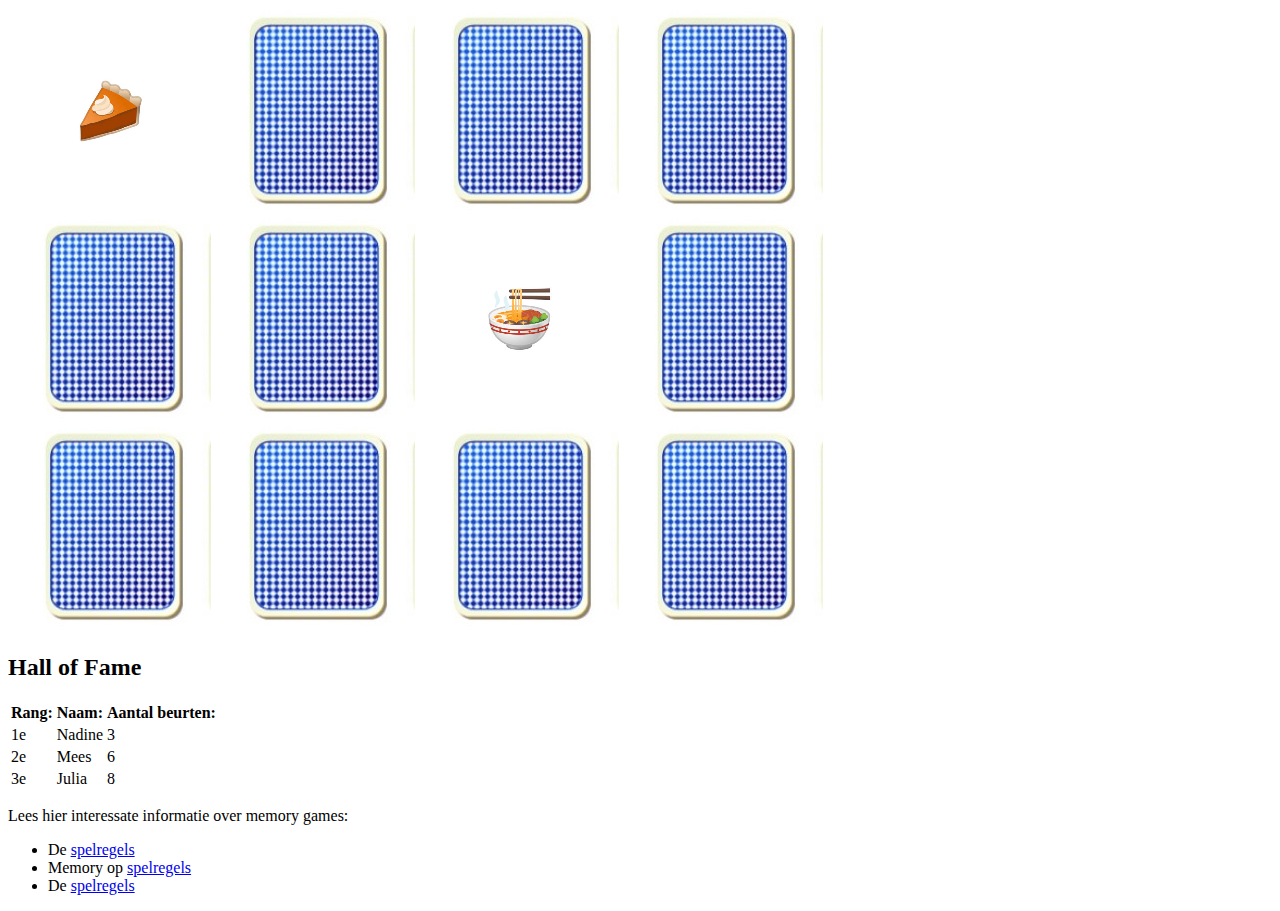
<file: src/wk1/index.html>
<!DOCTYPE HTML>
<html lang="en">
<head>
    <meta charset="UTF-8">
    <title>Memory Game</title>
<!--    https://www.freeimages.com/nl-->
</head>
<body>

<div>
    <table>
        <tr>
            <td><img src="../icons/card_1.jpg" alt="card_1"></td>
            <td><img src="../icons/background.jpeg" alt="background"></td>
            <td><img src="../icons/background.jpeg" alt="background"></td>
            <td><img src="../icons/background.jpeg" alt="background"></td>
        </tr>
        <tr>
            <td><img src="../icons/background.jpeg" alt="background"></td>
            <td><img src="../icons/background.jpeg" alt="background"></td>
            <td><img src="../icons/card_3.jpg" alt="card_3"></td>
            <td><img src="../icons/background.jpeg" alt="background"></td>
        </tr>
        <tr>
            <td><img src="../icons/background.jpeg" alt="background"></td>
            <td><img src="../icons/background.jpeg" alt="background"></td>
            <td><img src="../icons/background.jpeg" alt="background"></td>
            <td><img src="../icons/background.jpeg" alt="background"></td>
        </tr>
    </table>

    <h2>Hall of Fame</h2>

    <table>
        <tr>
            <th>Rang:</th>
            <th>Naam:</th>
            <th>Aantal beurten:</th>
        </tr>
        <tr>
            <td>1e</td>
            <td>Nadine</td>
            <td>3</td>
        </tr>
        <tr>
            <td>2e</td>
            <td>Mees</td>
            <td>6</td>
        </tr>
        <tr>
            <td>3e</td>
            <td>Julia</td>
            <td>8</td>
        </tr>
    </table>

    <p>Lees hier interessate informatie over memory games:</p>

    <ul>
        <li>De <a href="https://www.speluitleg.com/memory/">spelregels</a></li>
        <li>Memory op <a href="https://www.speluitleg.com/memory/">spelregels</a></li>
        <li>De <a href="https://www.speluitleg.com/memory/">spelregels</a></li>
    </ul>

</div>

</body>
</html>
</file>
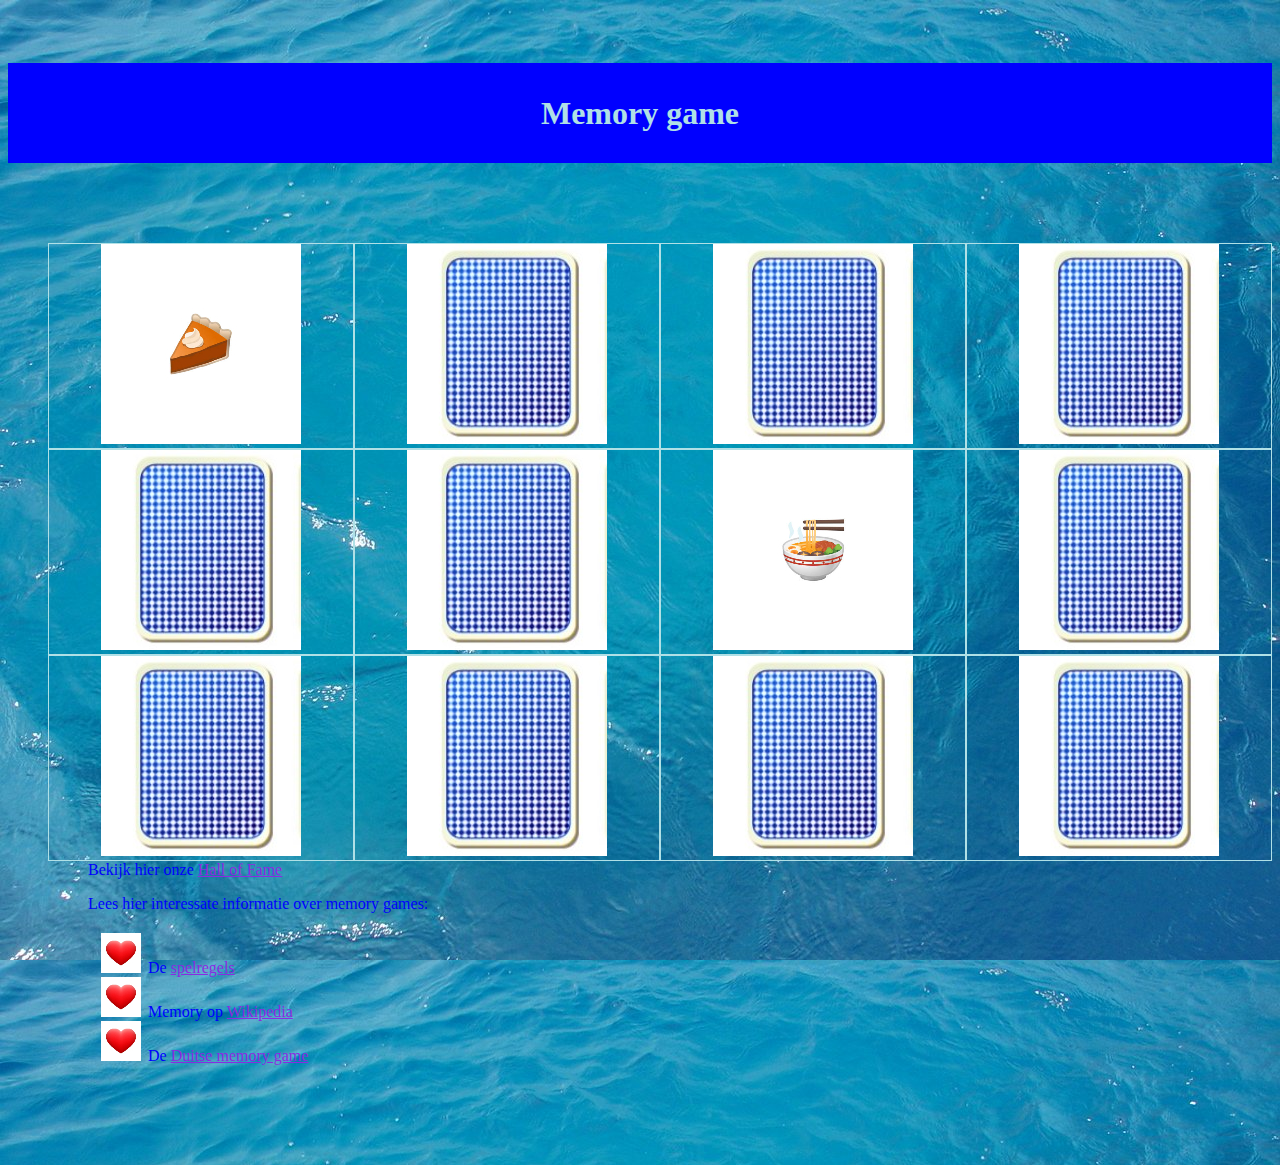
<file: src/wk2/index.html>
<!DOCTYPE HTML>
<html lang="en">
<head>
    <meta charset="UTF-8">
    <title>Memory Game</title>
    <link rel="stylesheet" href="memory.css">
</head>
<body>
<header><h1>Memory game</h1></header>
<div class="wrap">
    <div class="border">
        <div class="game">
            <ul>
                <li class="row1"><img src="../icons/card_1.jpg" alt="card_1"></li>
                <li class="row2"><img src="../icons/background.jpeg" alt="background"></li>
                <li class="row3"><img src="../icons/background.jpeg" alt="background"></li>
                <li class="row4"><img src="../icons/background.jpeg" alt="background"></li>
            </ul>
            <ul>
                <li class="row1"><img src="../icons/background.jpeg" alt="background"></li>
                <li class="row2"><img src="../icons/background.jpeg" alt="background"></li>
                <li class="row3"><img src="../icons/card_3.jpg" alt="card_3"></li>
                <li class="row4"><img src="../icons/background.jpeg" alt="background"></li>
            </ul>
            <ul>
                <li class="row1"><img src="../icons/background.jpeg" alt="background"></li>
                <li class="row2"><img src="../icons/background.jpeg" alt="background"></li>
                <li class="row3"><img src="../icons/background.jpeg" alt="background"></li>
                <li class="row4"><img src="../icons/background.jpeg" alt="background"></li>
            </ul>
        </div>
    </div>
    <br>
    <div class="container">
        <p>Bekijk hier onze <a class="link"  href="hall_of_fame.html">Hall of Fame</a></p>
        <p>Lees hier interessate informatie over memory games:</p>

        <ul class="list">
            <li>De <a class="link" href="https://www.speluitleg.com/memory/">spelregels</a></li>
            <li>Memory op <a class="link"  href="https://nl.wikipedia.org/wiki/Memory">Wikipedia</a></li>
            <li>De <a class="link"  href="http://www.driwa.org/cafekidz/memoryinfo.htm">Duitse memory game</a></li>
        </ul>
    </div>
</div>
</body>
</html>
</file>
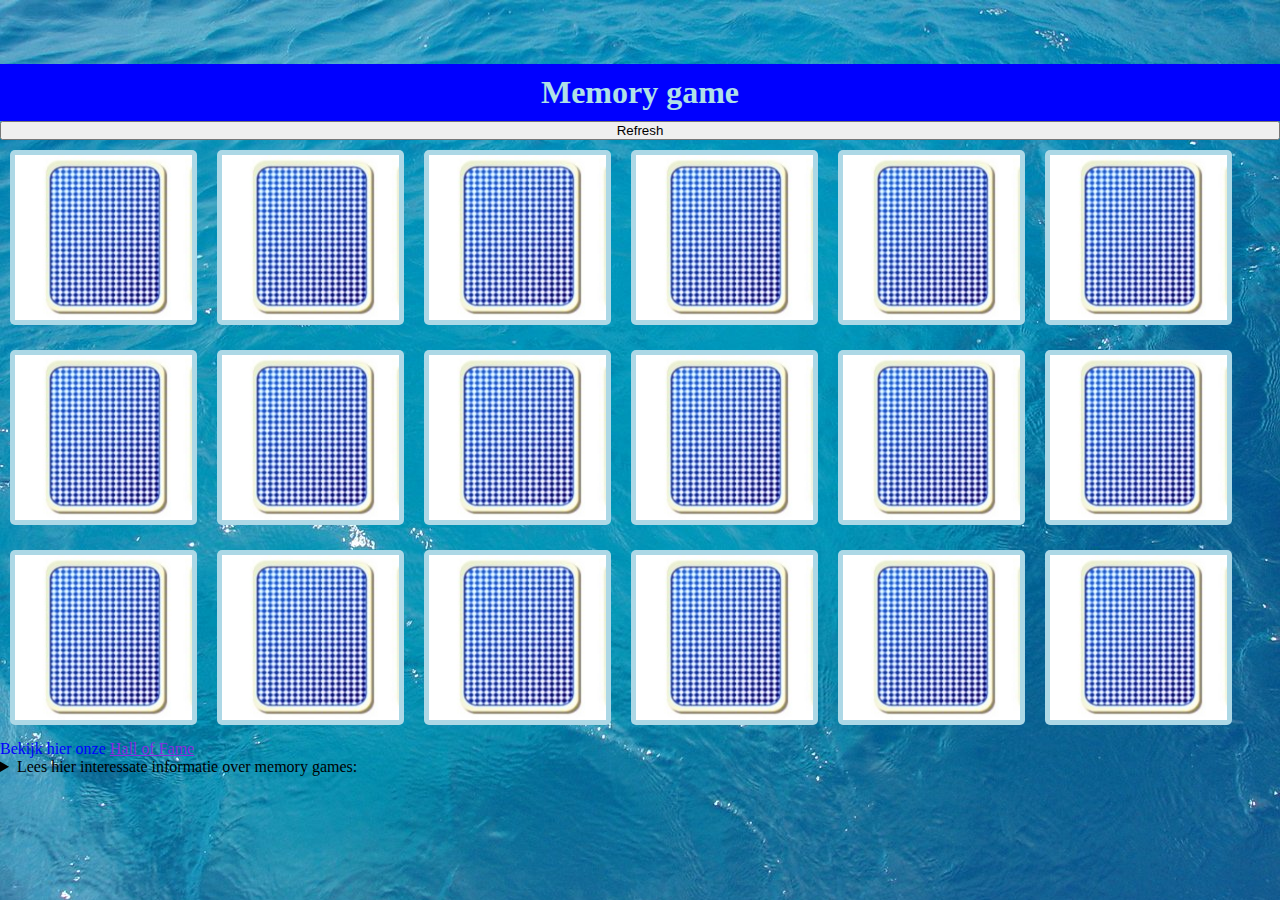
<file: src/wk3/index.html>
<!DOCTYPE HTML>
<html lang="en">
<head>
    <meta charset="UTF-8">
    <title>Memory Game</title>
    <link rel="stylesheet" href="css/memory.css">
</head>
<body>
<header><h1>Memory game</h1></header>
<div class="wrap">
    <button onclick="unFlipCards(true, false)">Refresh</button>
    <div class="game">
        <div class="memory-card" data-name="card_1">
            <img class="front" src="../icons/card_1.jpg" alt="card_1">
            <img class="back" src="../icons/background.jpeg" alt="background">
        </div>
        <div class="memory-card" data-name="card_1_1">
            <img class="front" src="../icons/card_1.jpg" alt="card_1">
            <img class="back" src="../icons/background.jpeg" alt="background">
        </div>
        <div class="memory-card" data-name="card_2">
            <img class="front" src="../icons/card_2.jpg" alt="card_2">
            <img class="back" src="../icons/background.jpeg" alt="background">
        </div>
        <div class="memory-card" data-name="card_2_2">
            <img class="front" src="../icons/card_2.jpg" alt="card_2">
            <img class="back" src="../icons/background.jpeg" alt="background">
        </div>
        <div class="memory-card" data-name="card_3">
            <img class="front" src="../icons/card_3.jpg" alt="card_3">
            <img class="back" src="../icons/background.jpeg" alt="background">
        </div>
        <div class="memory-card" data-name="card_3_3">
            <img class="front" src="../icons/card_3.jpg" alt="card_3">
            <img class="back" src="../icons/background.jpeg" alt="background">
        </div>
        <div class="memory-card" data-name="card_4">
            <img class="front" src="../icons/card_4.jpg" alt="card_4">
            <img class="back" src="../icons/background.jpeg" alt="background">
        </div>
        <div class="memory-card" data-name="card_4_4">
            <img class="front" src="../icons/card_4.jpg" alt="card_4">
            <img class="back" src="../icons/background.jpeg" alt="background">
        </div>
        <div class="memory-card" data-name="card_5">
            <img class="front" src="../icons/card_5.jpg" alt="card_5">
            <img class="back" src="../icons/background.jpeg" alt="background">
        </div>
        <div class="memory-card" data-name="card_5_5">
            <img class="front" src="../icons/card_5.jpg" alt="card_5">
            <img class="back" src="../icons/background.jpeg" alt="background">
        </div>
        <div class="memory-card" data-name="card_6_6">
            <img class="front" src="../icons/card_6.jpg" alt="card_6">
            <img class="back" src="../icons/background.jpeg" alt="background">
        </div>
        <div class="memory-card" data-name="card_6">
            <img class="front" src="../icons/card_6.jpg" alt="card_6">
            <img class="back" src="../icons/background.jpeg" alt="background">
        </div>
        <div class="memory-card" data-name="card_7">
            <img class="front" src="../icons/card_7.jpg" alt="card_7">
            <img class="back" src="../icons/background.jpeg" alt="background">
        </div>
        <div class="memory-card" data-name="card_7_7">
            <img class="front" src="../icons/card_7.jpg" alt="card_7">
            <img class="back" src="../icons/background.jpeg" alt="background">
        </div>
        <div class="memory-card" data-name="card_8">
            <img class="front" src="../icons/card_8.jpg" alt="card_8">
            <img class="back" src="../icons/background.jpeg" alt="background">
        </div>
        <div class="memory-card" data-name="card_8_8">
            <img class="front" src="../icons/card_8.jpg" alt="card_8">
            <img class="back" src="../icons/background.jpeg" alt="background">
        </div>
        <div class="memory-card" data-name="card_9">
            <img class="front" src="../icons/card_9.jpg" alt="card_9">
            <img class="back" src="../icons/background.jpeg" alt="background">
        </div>
        <div class="memory-card" data-name="card_9_9">
            <img class="front" src="../icons/card_9.jpg" alt="card_9">
            <img class="back" src="../icons/background.jpeg" alt="background">
        </div>
    </div>
</div>
<div class="info-links">
    <p>Bekijk hier onze <a class="link" href="hall_of_fame.html">Hall of Fame</a></p>
    <p></p>

    <details>
        <summary>Lees hier interessate informatie over memory games:</summary>
        <ul class="list">
            <li>De <a class="link" href="https://www.speluitleg.com/memory/">spelregels</a></li>
            <li>Memory op <a class="link" href="https://nl.wikipedia.org/wiki/Memory">Wikipedia</a></li>
            <li>De <a class="link" href="http://www.driwa.org/cafekidz/memoryinfo.htm">Duitse memory game</a></li>
        </ul>
    </details>
</div>
<script src="js/memory.js"></script>
</body>
</html>
</file>
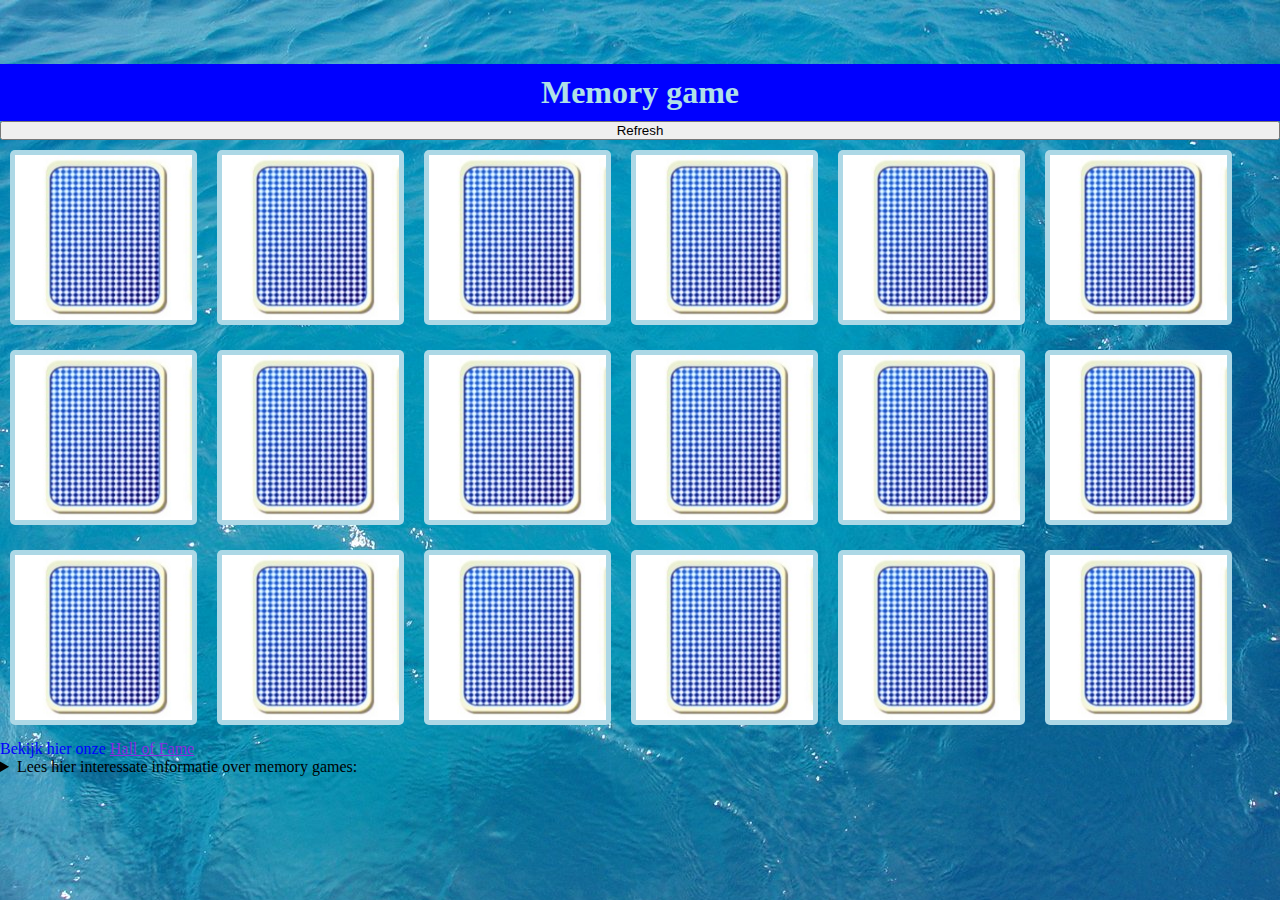
<file: src/wk4/index.html>
<!DOCTYPE HTML>
<html lang="en">
<head>
    <meta charset="UTF-8">
    <title>Memory Game</title>
    <link rel="stylesheet" href="css/memory.css">
    <link rel="stylesheet" href="css/general.css">
</head>
<body>
<audio id="playFlip">
    <source src="../audio/flip.mp3" type="audio/mpeg">
    Your browser does not support the audio element.
</audio>

<audio id="playUnFlip">
    <source src="../audio/unflip.mp3" type="audio/mpeg">
    Your browser does not support the audio element.
</audio>

<header><h1>Memory game</h1></header>
<div class="wrap">
    <button onclick="unFlipCards(true, false)">Refresh</button>
    <div class="game">
        <div class="memory-card" data-name="card_1">
            <img class="front" src="../icons/card_1.jpg" alt="card_1">
            <img class="back" src="../icons/background.jpeg" alt="background">
        </div>
        <div class="memory-card" data-name="card_1_1">
            <img class="front" src="../icons/card_1.jpg" alt="card_1">
            <img class="back" src="../icons/background.jpeg" alt="background">
        </div>
        <div class="memory-card" data-name="card_2">
            <img class="front" src="../icons/card_2.jpg" alt="card_2">
            <img class="back" src="../icons/background.jpeg" alt="background">
        </div>
        <div class="memory-card" data-name="card_2_2">
            <img class="front" src="../icons/card_2.jpg" alt="card_2">
            <img class="back" src="../icons/background.jpeg" alt="background">
        </div>
        <div class="memory-card" data-name="card_3">
            <img class="front" src="../icons/card_3.jpg" alt="card_3">
            <img class="back" src="../icons/background.jpeg" alt="background">
        </div>
        <div class="memory-card" data-name="card_3_3">
            <img class="front" src="../icons/card_3.jpg" alt="card_3">
            <img class="back" src="../icons/background.jpeg" alt="background">
        </div>
        <div class="memory-card" data-name="card_4">
            <img class="front" src="../icons/card_4.jpg" alt="card_4">
            <img class="back" src="../icons/background.jpeg" alt="background">
        </div>
        <div class="memory-card" data-name="card_4_4">
            <img class="front" src="../icons/card_4.jpg" alt="card_4">
            <img class="back" src="../icons/background.jpeg" alt="background">
        </div>
        <div class="memory-card" data-name="card_5">
            <img class="front" src="../icons/card_5.jpg" alt="card_5">
            <img class="back" src="../icons/background.jpeg" alt="background">
        </div>
        <div class="memory-card" data-name="card_5_5">
            <img class="front" src="../icons/card_5.jpg" alt="card_5">
            <img class="back" src="../icons/background.jpeg" alt="background">
        </div>
        <div class="memory-card" data-name="card_6_6">
            <img class="front" src="../icons/card_6.jpg" alt="card_6">
            <img class="back" src="../icons/background.jpeg" alt="background">
        </div>
        <div class="memory-card" data-name="card_6">
            <img class="front" src="../icons/card_6.jpg" alt="card_6">
            <img class="back" src="../icons/background.jpeg" alt="background">
        </div>
        <div class="memory-card" data-name="card_7">
            <img class="front" src="../icons/card_7.jpg" alt="card_7">
            <img class="back" src="../icons/background.jpeg" alt="background">
        </div>
        <div class="memory-card" data-name="card_7_7">
            <img class="front" src="../icons/card_7.jpg" alt="card_7">
            <img class="back" src="../icons/background.jpeg" alt="background">
        </div>
        <div class="memory-card" data-name="card_8">
            <img class="front" src="../icons/card_8.jpg" alt="card_8">
            <img class="back" src="../icons/background.jpeg" alt="background">
        </div>
        <div class="memory-card" data-name="card_8_8">
            <img class="front" src="../icons/card_8.jpg" alt="card_8">
            <img class="back" src="../icons/background.jpeg" alt="background">
        </div>
        <div class="memory-card" data-name="card_9">
            <img class="front" src="../icons/card_9.jpg" alt="card_9">
            <img class="back" src="../icons/background.jpeg" alt="background">
        </div>
        <div class="memory-card" data-name="card_9_9">
            <img class="front" src="../icons/card_9.jpg" alt="card_9">
            <img class="back" src="../icons/background.jpeg" alt="background">
        </div>
    </div>
</div>
<div class="info-links">
    <p>Bekijk hier onze <a class="link" href="hall_of_fame.html">Hall of Fame</a></p>
    <p></p>

    <details>
        <summary>Lees hier interessate informatie over memory games:</summary>
        <ul class="list">
            <li>De <a class="link" href="https://www.speluitleg.com/memory/">spelregels</a></li>
            <li>Memory op <a class="link" href="https://nl.wikipedia.org/wiki/Memory">Wikipedia</a></li>
            <li>De <a class="link" href="http://www.driwa.org/cafekidz/memoryinfo.htm">Duitse memory game</a></li>
        </ul>
    </details>
</div>
<script src="js/memory.js"></script>
</body>
</html>
</file>
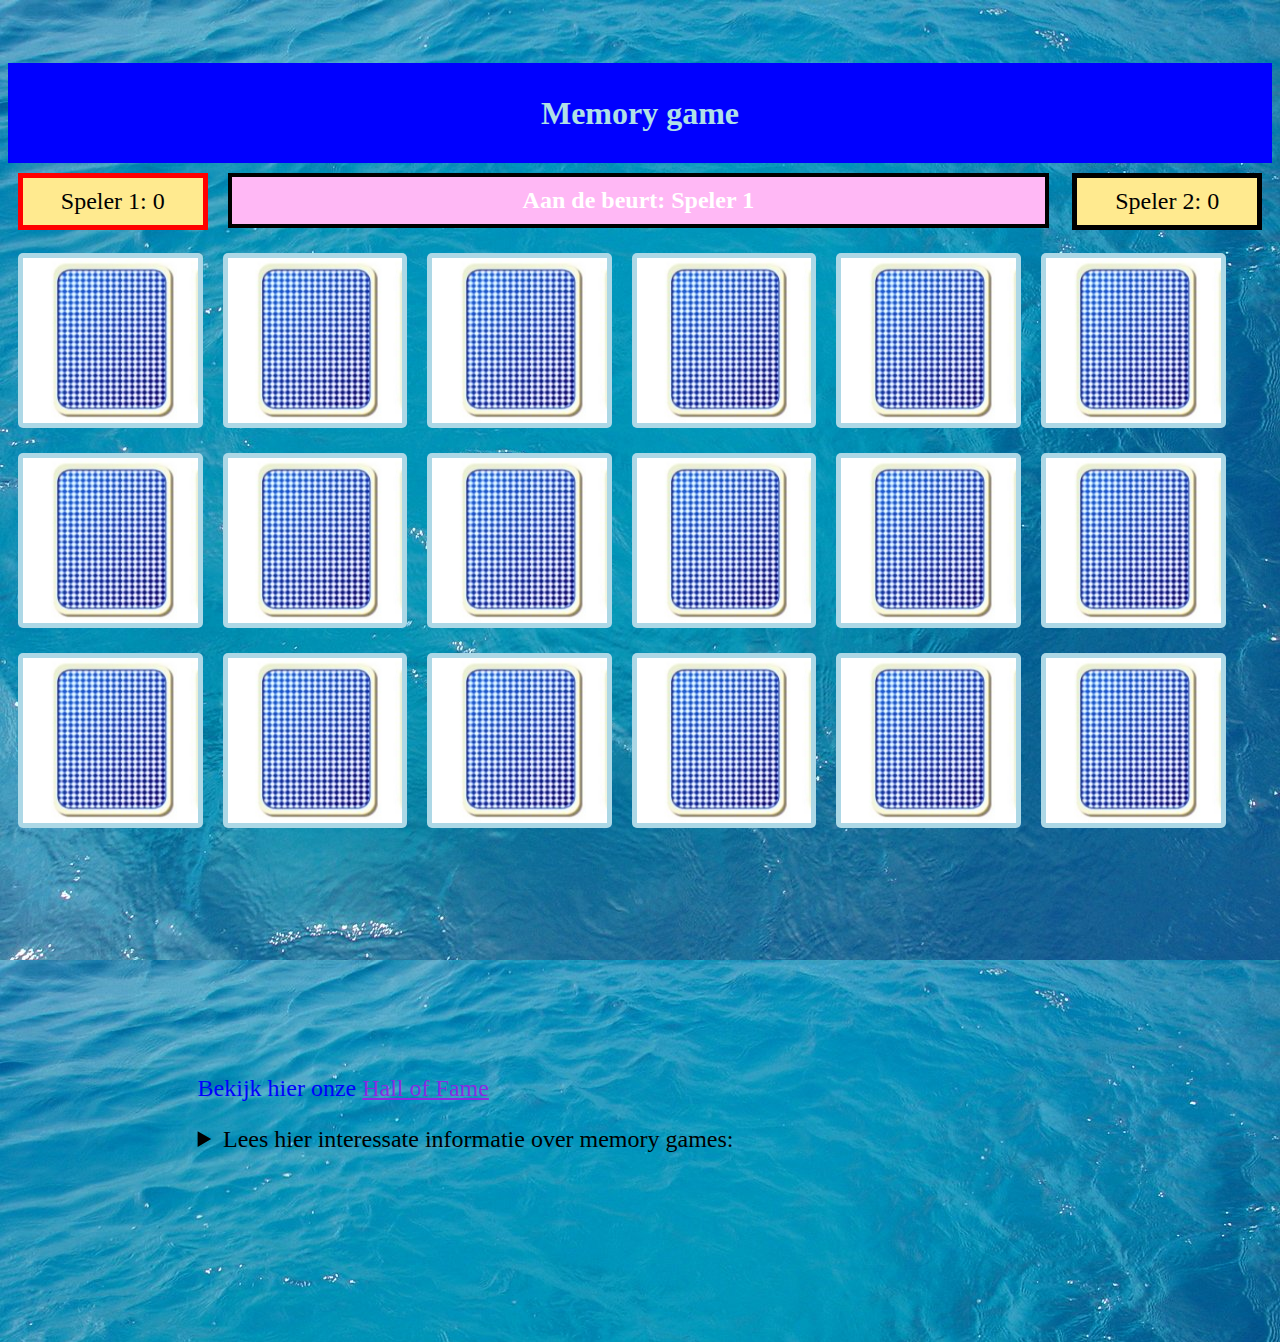
<file: src/wk6/index.html>
<!DOCTYPE HTML>
<html lang="en">
<head>
    <meta charset="UTF-8">
    <title>Memory Game</title>
    <link rel="stylesheet" href="./css/memory.css">
    <link rel="stylesheet" href="./css/general.css">
</head>
<body>
<audio id="playFlip">
    <source src="../audio/flip.mp3" type="audio/mpeg">
    Your browser does not support the audio element.
</audio>

<audio id="playUnFlip">
    <source src="../audio/unflip.mp3" type="audio/mpeg">
    Your browser does not support the audio element.
</audio>

<header><h1>Memory game</h1></header>
<div class="wrap">
    <div class="info-bar">
        <div id="player1" class="info playerl" style="border: 5px solid red">
            Speler 1: 0
        </div>
        <div id="aandebeurt" class="info aandebeurt">
            Aan de beurt: Speler 1
        </div>
        <div id="player2" class="info playerr">
            Speler 2: 0
        </div>
    </div>


    <div class="game">
        <div class="memory-card" data-name="card_1">
            <img class="front" src="../icons/card_1.jpg" alt="card_1">
            <img title="Klik me" class="back" src="../icons/background.jpeg" alt="background">
        </div>
        <div class="memory-card" data-name="card_1">
            <img class="front" src="../icons/card_1.jpg" alt="card_1">
            <img title="Klik me" class="back" src="../icons/background.jpeg" alt="background">
        </div>
        <div class="memory-card" data-name="card_2">
            <img class="front" src="../icons/card_2.jpg" alt="card_2">
            <img title="Klik me" class="back" src="../icons/background.jpeg" alt="background">
        </div>
        <div class="memory-card" data-name="card_2">
            <img class="front" src="../icons/card_2.jpg" alt="card_2">
            <img title="Klik me" class="back" src="../icons/background.jpeg" alt="background">
        </div>
        <div class="memory-card" data-name="card_3">
            <img class="front" src="../icons/card_3.jpg" alt="card_3">
            <img title="Klik me" class="back" src="../icons/background.jpeg" alt="background">
        </div>
        <div class="memory-card" data-name="card_3">
            <img class="front" src="../icons/card_3.jpg" alt="card_3">
            <img title="Klik me" class="back" src="../icons/background.jpeg" alt="background">
        </div>
        <div class="memory-card" data-name="card_4">
            <img class="front" src="../icons/card_4.jpg" alt="card_4">
            <img title="Klik me" class="back" src="../icons/background.jpeg" alt="background">
        </div>
        <div class="memory-card" data-name="card_4">
            <img class="front" src="../icons/card_4.jpg" alt="card_4">
            <img title="Klik me" class="back" src="../icons/background.jpeg" alt="background">
        </div>
        <div class="memory-card" data-name="card_5">
            <img class="front" src="../icons/card_5.jpg" alt="card_5">
            <img title="Klik me" class="back" src="../icons/background.jpeg" alt="background">
        </div>
        <div class="memory-card" data-name="card_5">
            <img class="front" src="../icons/card_5.jpg" alt="card_5">
            <img title="Klik me" class="back" src="../icons/background.jpeg" alt="background">
        </div>
        <div class="memory-card" data-name="card_6">
            <img class="front" src="../icons/card_6.jpg" alt="card_6">
            <img title="Klik me" class="back" src="../icons/background.jpeg" alt="background">
        </div>
        <div class="memory-card" data-name="card_6">
            <img class="front" src="../icons/card_6.jpg" alt="card_6">
            <img title="Klik me" class="back" src="../icons/background.jpeg" alt="background">
        </div>
        <div class="memory-card" data-name="card_7">
            <img class="front" src="../icons/card_7.jpg" alt="card_7">
            <img title="Klik me" class="back" src="../icons/background.jpeg" alt="background">
        </div>
        <div class="memory-card" data-name="card_7">
            <img class="front" src="../icons/card_7.jpg" alt="card_7">
            <img title="Klik me" class="back" src="../icons/background.jpeg" alt="background">
        </div>
        <div class="memory-card" data-name="card_8">
            <img class="front" src="../icons/card_8.jpg" alt="card_8">
            <img title="Klik me" class="back" src="../icons/background.jpeg" alt="background">
        </div>
        <div class="memory-card" data-name="card_8">
            <img class="front" src="../icons/card_8.jpg" alt="card_8">
            <img title="Klik me" class="back" src="../icons/background.jpeg" alt="background">
        </div>
        <div class="memory-card" data-name="card_9">
            <img class="front" src="../icons/card_9.jpg" alt="card_9">
            <img title="Klik me" class="back" src="../icons/background.jpeg" alt="background">
        </div>
        <div class="memory-card" data-name="card_9">
            <img class="front" src="../icons/card_9.jpg" alt="card_9">
            <img title="Klik me" class="back" src="../icons/background.jpeg" alt="background">
        </div>
    </div>
</div>

<div id="gewonnen"></div>
<br>

<div class="info-links">
    <p>Bekijk hier onze <a class="link" href="hall_of_fame.html">Hall of Fame</a></p>
    <p></p>

    <details>
        <summary>Lees hier interessate informatie over memory games:</summary>
        <ul class="list">
            <li>De <a class="link" href="https://www.speluitleg.com/memory/">spelregels</a></li>
            <li>Memory op <a class="link" href="https://nl.wikipedia.org/wiki/Memory">Wikipedia</a></li>
            <li>De <a class="link" href="http://www.driwa.org/cafekidz/memoryinfo.htm">Duitse memory game</a></li>
        </ul>
    </details>
</div>
<script src="js/memory.js"></script>
</body>
</html>
</file>
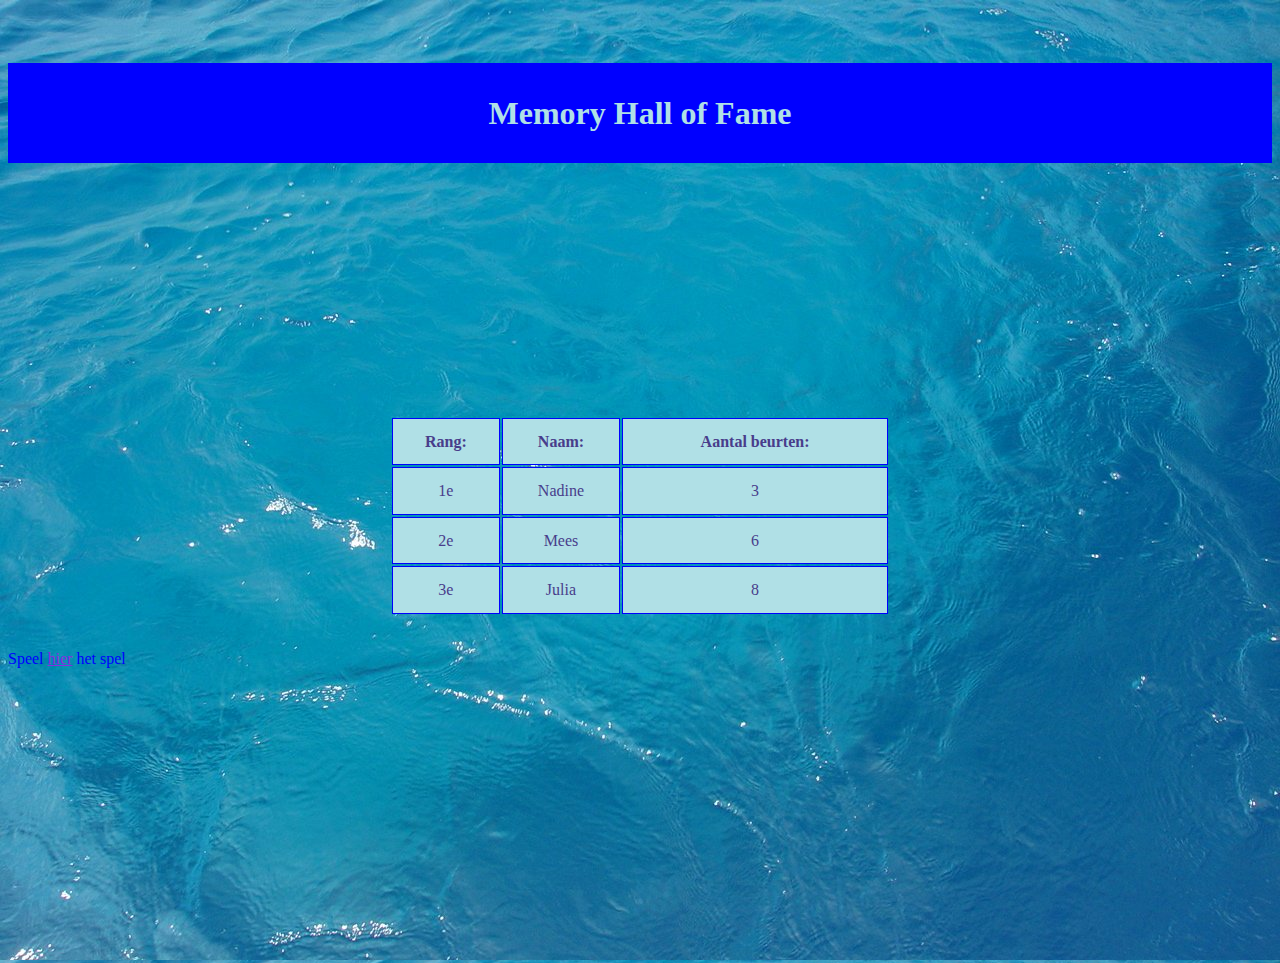
<file: src/wk2/hall_of_fame.html>
<!DOCTYPE HTML>
<html lang="en">
<head>
    <meta charset="UTF-8">
    <title>Memory Game</title>
    <link rel="stylesheet" href="memory.css">
</head>
<body>
<header><h1>Memory Hall of Fame</h1></header>
<div class="wrap">
    <div class="border">
        <table>
            <tr>
                <th>Rang:</th>
                <th>Naam:</th>
                <th>Aantal beurten:</th>
            </tr>
            <tr>
                <td>1e</td>
                <td>Nadine</td>
                <td>3</td>
            </tr>
            <tr>
                <td>2e</td>
                <td>Mees</td>
                <td>6</td>
            </tr>
            <tr>
                <td>3e</td>
                <td>Julia</td>
                <td>8</td>
            </tr>
        </table>
    </div>
    <br>
    <p>Speel <a class="link"  href="index.html">hier</a> het spel</p>
</div>
</body>
</html>
</file>
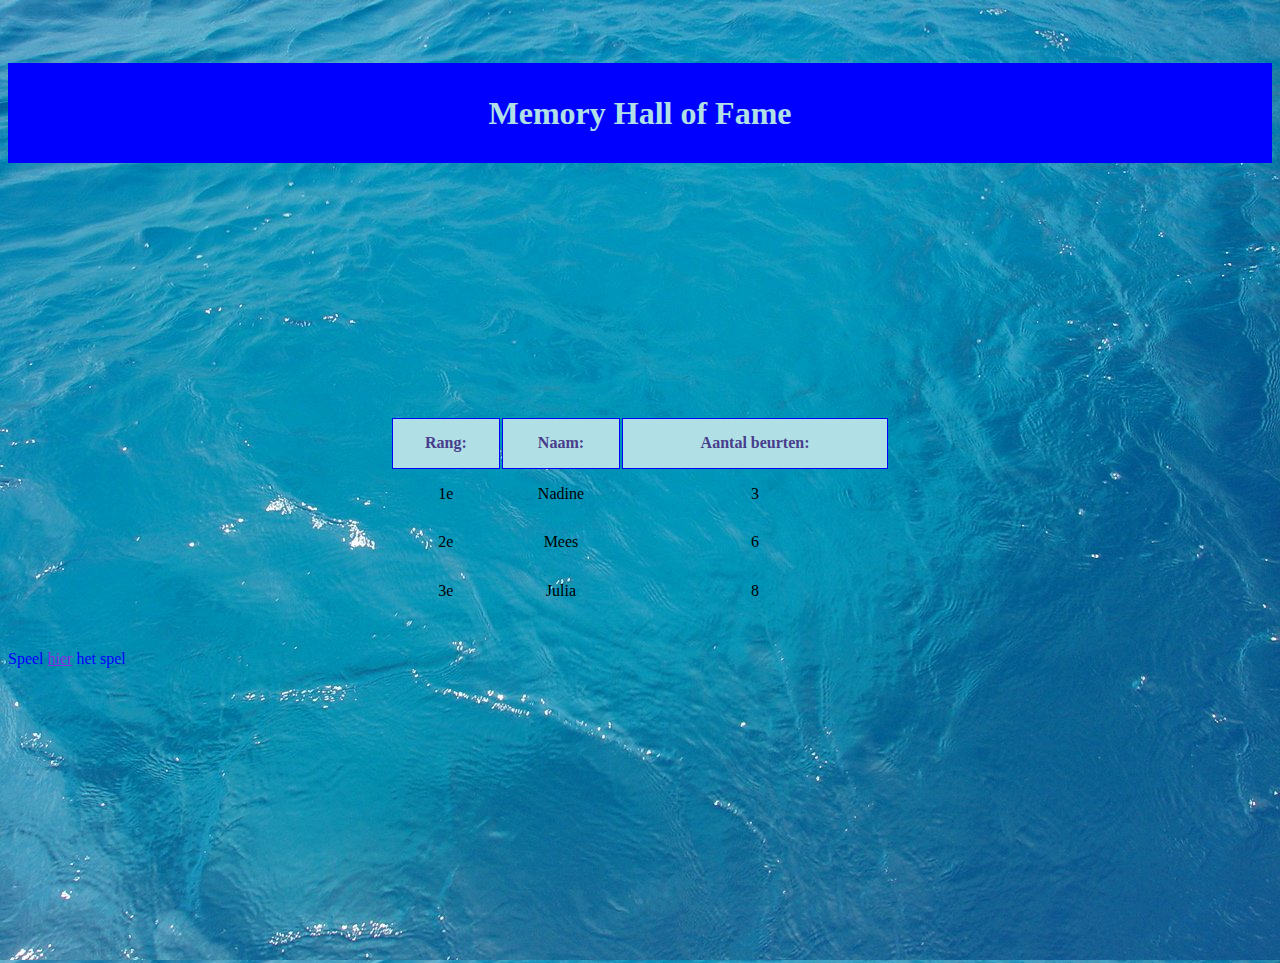
<file: src/wk3/hall_of_fame.html>
<!DOCTYPE HTML>
<html lang="en">
<head>
    <meta charset="UTF-8">
    <title>Memory Game</title>
    <link rel="stylesheet" href="css/hall_of_fame.css">
</head>
<body>
<header><h1>Memory Hall of Fame</h1></header>
<div class="wrap">
    <div class="border">
        <table id="table">
            <tr>
                <th>Rang:</th>
                <th>Naam:</th>
                <th>Aantal beurten:</th>
            </tr>
            <tr>
                <td>1e</td>
                <td>Nadine</td>
                <td>3</td>
            </tr>
            <tr>
                <td>2e</td>
                <td>Mees</td>
                <td>6</td>
            </tr>
            <tr>
                <td>3e</td>
                <td>Julia</td>
                <td>8</td>
            </tr>
        </table>
    </div>
    <br>
    <p>Speel <a class="link" href="index.html">hier</a> het spel</p>
</div>
<script src="js/hall_of_fame.js"></script>
</body>
</html>
</file>
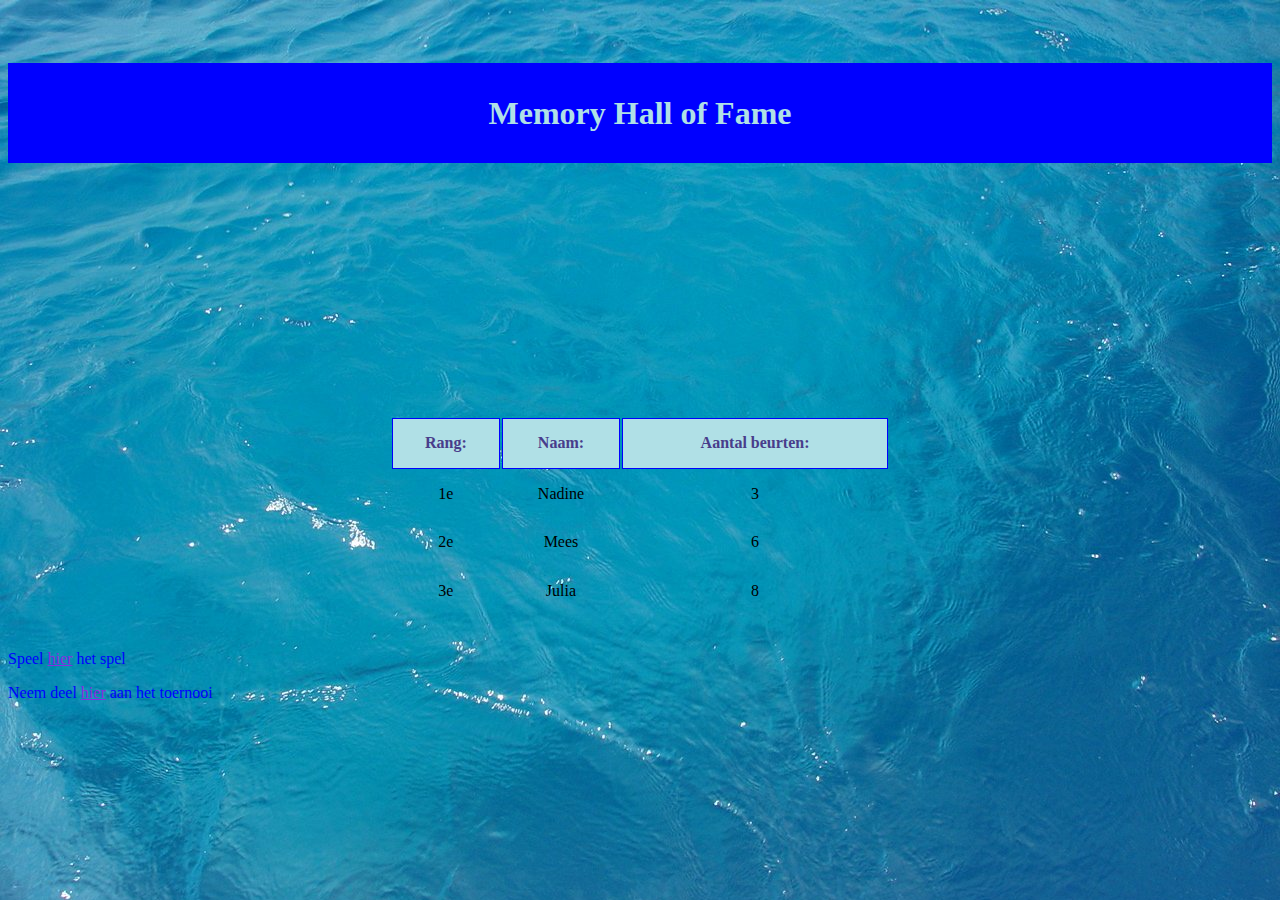
<file: src/wk4/hall_of_fame.html>
<!DOCTYPE HTML>
<html lang="en">
<head>
    <meta charset="UTF-8">
    <title>Memory Game</title>
    <link rel="stylesheet" href="css/hall_of_fame.css">
    <link rel="stylesheet" href="css/general.css">
</head>
<body>
<header><h1>Memory Hall of Fame</h1></header>
<div class="wrap">
    <div class="border">
        <table id="table">
            <tr>
                <th>Rang:</th>
                <th>Naam:</th>
                <th>Aantal beurten:</th>
            </tr>
            <tr>
                <td>1e</td>
                <td>Nadine</td>
                <td>3</td>
            </tr>
            <tr>
                <td>2e</td>
                <td>Mees</td>
                <td>6</td>
            </tr>
            <tr>
                <td>3e</td>
                <td>Julia</td>
                <td>8</td>
            </tr>
        </table>
    </div>
    <br>
    <p>Speel <a class="link" href="index.html">hier</a> het spel</p>
    <p>Neem deel <a class="link" href="toernooi.html">hier</a> aan het toernooi</p>
</div>
<script src="js/hall_of_fame.js"></script>
</body>
</html>
</file>
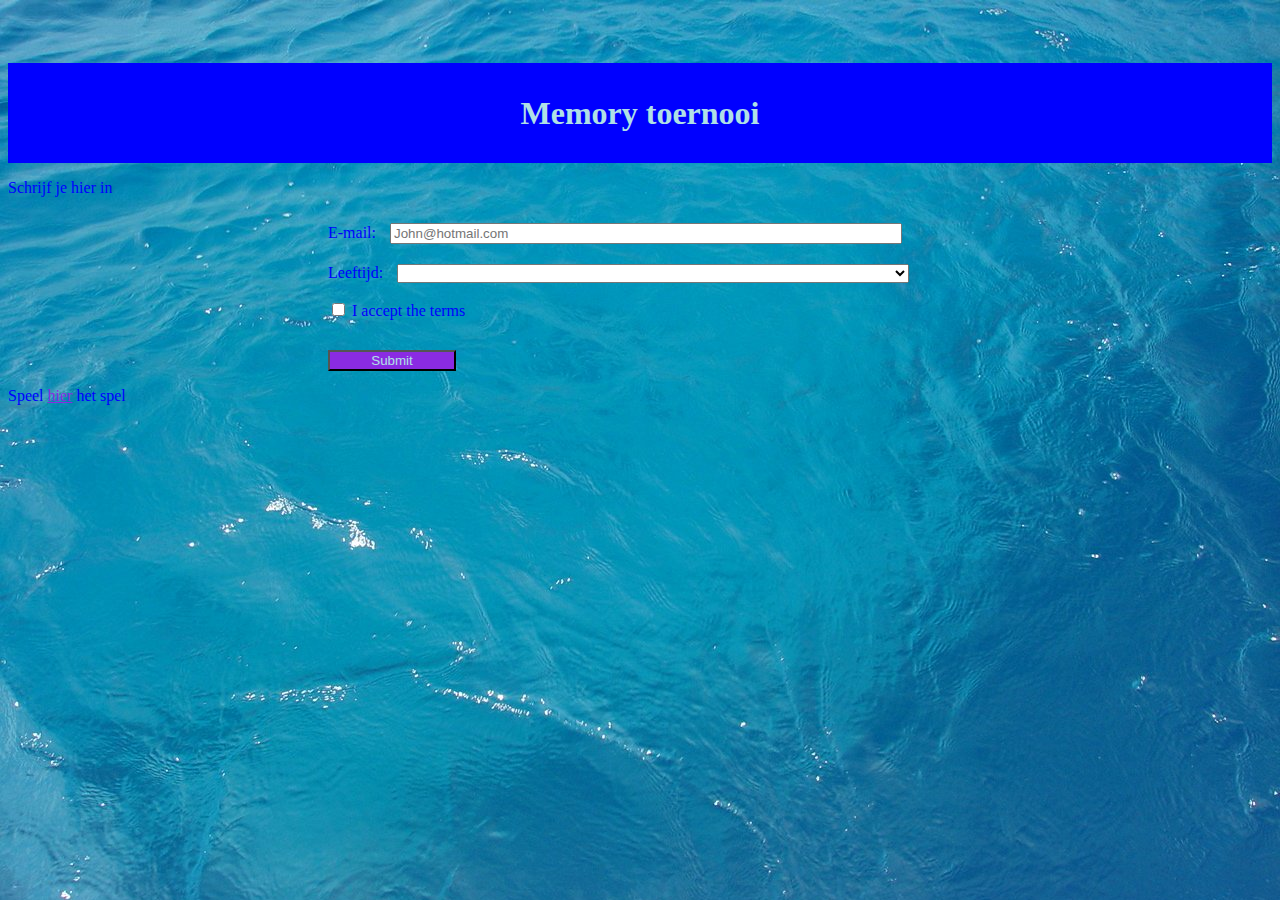
<file: src/wk4/toernooi.html>
<!DOCTYPE HTML>
<html lang="en">
<head>
    <meta charset="UTF-8">
    <title>Memory Game</title>
    <link rel="stylesheet" href="css/general.css">
    <link rel="stylesheet" href="css/toernooi.css">
</head>
<body>
<header><h1>Memory toernooi</h1></header>
<p>Schrijf je hier in</p>


<form name="myForm">
    <label for="email">E-mail: </label>
    <input class="text" type="text" id="email" name="email" placeholder="John@hotmail.com" required><br>

    <label for="age">Leeftijd: </label>
    <select name="age" id="age" required>
        <option value=""></option>
        <option value="4-5">4-5 jaar</option>
        <option value="6-8">6-8 jaar</option>
        <option value="9-12">9-12 jaar</option>
    </select><br>

    <div class="form-group">
        <input class="left" type="checkbox" id="check" name="check" value="check" required>
        <label class="left" for="check"> I accept the terms</label><br>
    </div>

    <button type="submit" class="submit" onclick="setAlert()">Submit</button>
</form>

<p>Speel <a class="link" href="index.html">hier</a> het spel</p>
<script src="js/toernooi.js"></script>
</body>
</html>
</file>
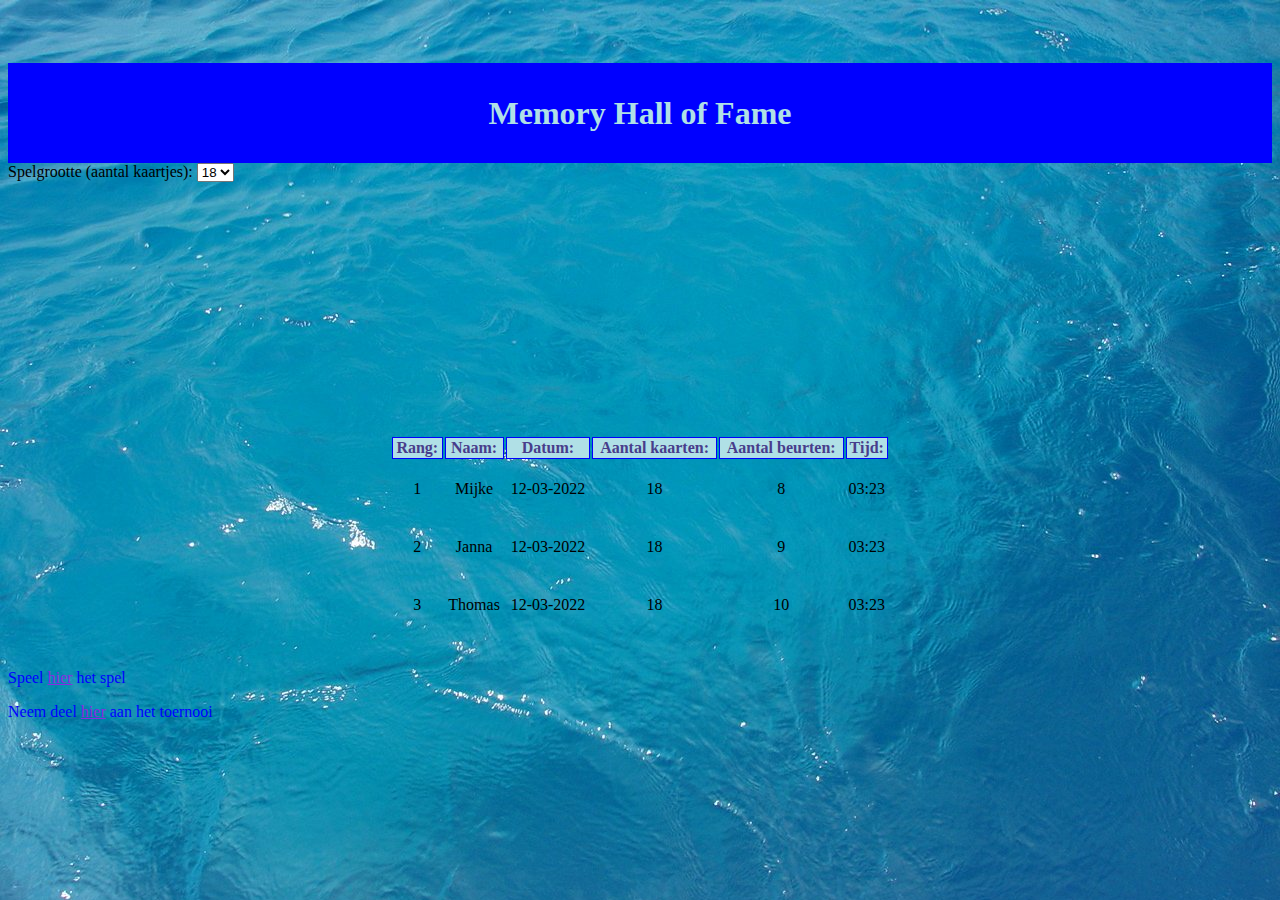
<file: src/wk5/hall_of_fame.html>
<!DOCTYPE HTML>
<html lang="en">
<head>
    <meta charset="UTF-8">
    <title>Memory Game</title>
    <link rel="stylesheet" href="css/hall_of_fame.css">
    <link rel="stylesheet" href="css/general.css">
    <script type="application/json" src="scores.json"></script>
    <script src="js/hall_of_fame.js"></script>
</head>

<body>
<script>

</script>
<header><h1>Memory Hall of Fame</h1></header>

<div class="wrap">
    <div class="border">
        <label for="cards">Spelgrootte (aantal kaartjes): </label>
        <select name="cards" id="cards" onchange="render_table()"></select><br>

        <table id="table">
            <thead>
            <tr id="table-head">
                <th>Rang:</th>
                <th>Naam:</th>
                <th>Datum:</th>
                <th>Aantal kaarten:</th>
                <th>Aantal beurten:</th>
                <th>Tijd:</th>
            </tr>
            </thead>
            <tbody id="js-table"></tbody>
        </table>
    </div>
    <br>
    <p>Speel <a class="link" href="index.html">hier</a> het spel</p>
    <p>Neem deel <a class="link" href="toernooi.html">hier</a> aan het toernooi</p>
</div>
</body>
</html>
</file>
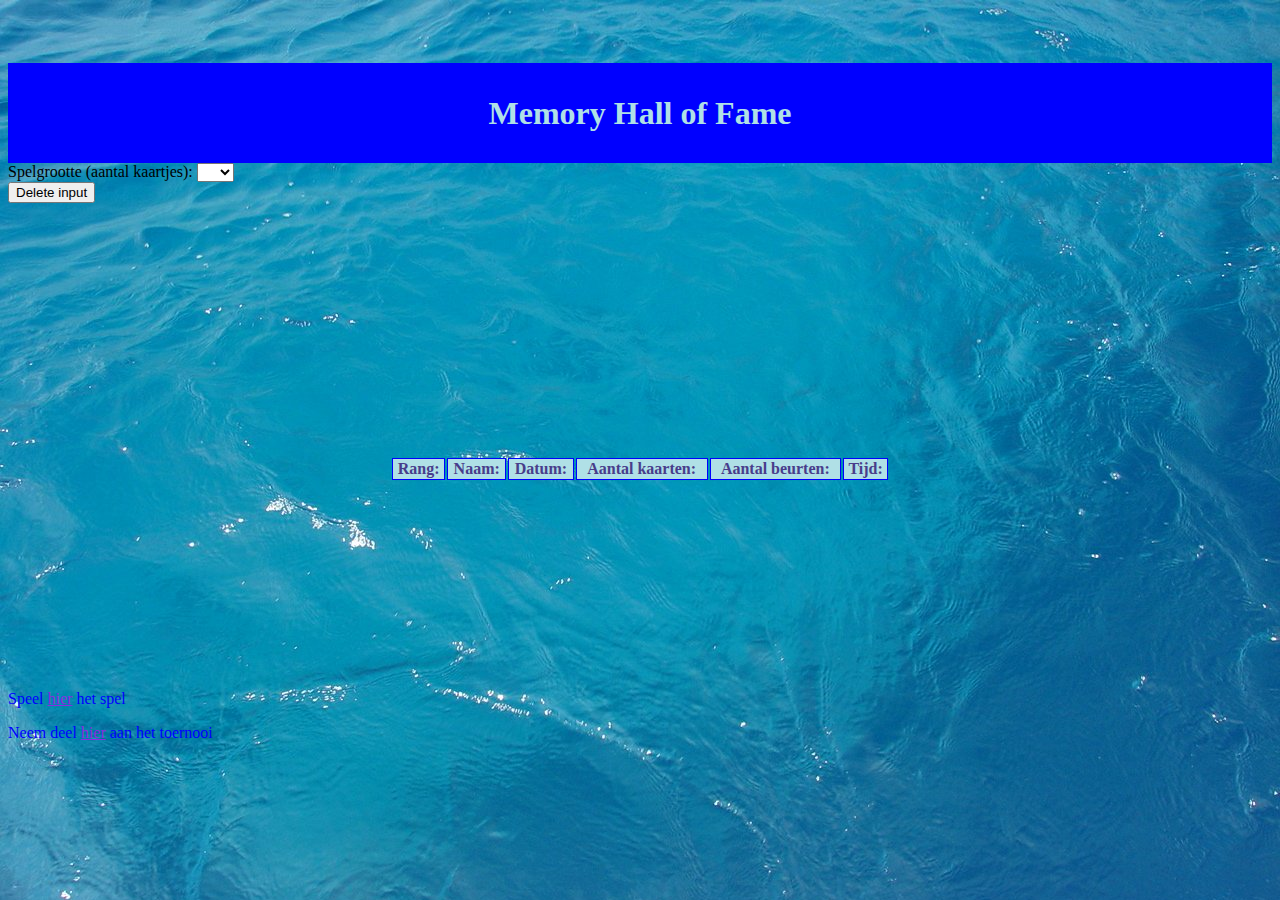
<file: src/wk6/hall_of_fame.html>
<!DOCTYPE HTML>
<html lang="en">
<head>
    <meta charset="UTF-8">
    <title>Memory Game</title>
    <link rel="stylesheet" href="css/hall_of_fame.css">
    <link rel="stylesheet" href="css/general.css">
    <script type="application/json" src="scores.json"></script>
    <script src="js/hall_of_fame.js"></script>
</head>

<body>
<script>

</script>
<header><h1>Memory Hall of Fame</h1></header>

<div class="wrap">
    <div class="border">
        <form name="myForm">
            <label for="cards">Spelgrootte (aantal kaartjes): </label>
            <select name="cards" id="cards" onchange="render_table(this.value)">
                <option value="0"></option>
            </select><br>

            <button type="submit">Delete input</button>
        </form>
        <table id="table">
            <thead>
            <tr>
                <th>Rang:</th>
                <th>Naam:</th>
                <th>Datum:</th>
                <th>Aantal kaarten:</th>
                <th>Aantal beurten:</th>
                <th>Tijd:</th>
            </tr>
            </thead>
            <tbody id="js-table"></tbody>
        </table>
    </div>
    <br>
    <p>Speel <a class="link" href="index.html">hier</a> het spel</p>
    <p>Neem deel <a class="link" href="toernooi.html">hier</a> aan het toernooi</p>
</div>
</body>
</html>
</file>
<file: src/wk2/memory.css>
/* Main styles */
h2 {background-color: powderblue;}
p   {color: blue;}
.list {color: blue;}
.link {color: blueviolet;}
* {box-sizing: border-box;}
html, body {height: 100%;}

body {
    background-image: url("../images/ocean.jpeg");
    background-repeat: repeat-y;
    background-size: 100%;
    min-height: 80%;
}

header {
    padding: 10px;
    margin-top: 5%;
    text-align: center;
    background-color: blue;
    color: powderblue;
}

/* Index.html styles */
.game {
    width: 100%;
    text-align: center;
    margin-top: 80px;
    margin-bottom: 80px;
}

.game ul{
    list-style: none;
}

.row1 {
    border: 1px solid powderblue;
    float: left;
    width: 25%; /* The width is 25%, by default */
}

.row2 {
    border: 1px solid powderblue;
    float: left;
    width: 25%; /* The width is 25%, by default */
}

.row3 {
    border: 1px solid powderblue;
    float: left;
    width: 25%; /* The width is 25%, by default */
}

.row4 {
    border: 1px solid powderblue;
    float: left;
    width: 25%; /* The width is 25%, by default */
}

.container {
    padding-left: 80px;
}

.list {
    text-align: initial;
    list-style-image: url("../images/list_icon.jpg");
    margin: 20px;
    padding-bottom: 100px;
}

@media screen and (max-width: 1100px) {
    .row4, .row1, .row2, .row3{
        width: 33.33333%; /* The width is 33.33%, when the viewport is 1100px or smaller */
    }
}

@media screen and (max-width: 800px) {
    .row4, .row1, .row2, .row3{
        width: 50%; /* The width is 50%, when the viewport is 800px or smaller */
    }
}

@media screen and (max-width: 500px) {
    .row4, .row1, .row2, .row3{
        width: 100%; /* The width is 100%, when the viewport is 500 or smaller */
    }
}

/* Hall_of_fame.html styles */
th, td {
    text-align: center;
    border: blue 1px solid;
    background: powderblue;
    color: darkslateblue;
}

table {
    min-width: 500px;
    min-height: 200px;
    float: inside;
    margin-top: 20%;
    margin-left: auto;
    margin-right: auto;
}
</file>
<file: src/wk3/css/memory.css>
/* Main styles */
h2 {
    background-color: powderblue;
}

p {
    color: blue;
}

.list {
    color: blue;
}

.link {
    color: blueviolet;
}

* {
    width: 100%;
    padding: 0;
    margin: 0;
    box-sizing: border-box;
}

.wrap {
    width: 100%;
}

body {
    background-image: url("../../images/ocean.jpeg");
    background-repeat: repeat-y;
    background-size: 100%;
    min-height: 80%;
}

header {
    padding: 10px;
    margin-top: 5%;
    text-align: center;
    background-color: blue;
    color: powderblue;
}

/* Index.html styles */
.game {
    display: flex;
    width: 100%;
    height: 600px;
    margin: auto;
    flex-wrap: wrap;
    transform: scale(1);
    perspective: 1000px;
}

.memory-card {
    width: calc(15% - 5px);
    height: calc(30% - 5px);
    margin: 10px;
    position: relative;
    transform-style: preserve-3d;
    transition: transform .5s;
}

@media screen and (max-width: 1200px) {
    .memory-card {
        width: 25%;
    }
}

@media screen and (max-width: 1000px) {
    .memory-card {
        width: 45%;
        height: 60%;
    }
    .game {
        width: 1000px;
    }
}

@media screen and (max-width: 800px) {
    .memory-card {
        width: 55%;
        height: 60%;
    }
}

.memory-card:active {
    transform: scale(.97);
    transition: .2s;
}

.memory-card.flip {
    transform: rotateY(180deg);
}

.front,
.back {
    width: 100%;
    height: 100%;
    padding: 5px;
    position: absolute;
    border-radius: 5px;
    background-color: lightblue;
    backface-visibility: hidden;
}

.front {
    transform: rotateY(180deg);
}

.list {
    text-align: initial;
    list-style-image: url("../../images/list_icon.jpg");
    margin: 20px;
    padding-bottom: 100px;
}
</file>
<file: src/wk4/css/memory.css>
/* Main styles */
* {
    width: 100%;
    padding: 0;
    margin: 0;
    box-sizing: border-box;
}

.wrap {
    width: 100%;
}

/* Index.html styles */
.game {
    display: flex;
    width: 100%;
    height: 600px;
    margin: auto;
    flex-wrap: wrap;
    transform: scale(1);
    perspective: 1000px;
}

.memory-card {
    width: calc(15% - 5px);
    height: calc(30% - 5px);
    margin: 10px;
    position: relative;
    transform-style: preserve-3d;
    transition: transform .5s;
}

@media screen and (max-width: 1200px) {
    .memory-card {
        width: 25%;
    }
}

@media screen and (max-width: 1000px) {
    .memory-card {
        width: 45%;
        height: 60%;
    }
    .game {
        width: 1000px;
    }
}

@media screen and (max-width: 800px) {
    .memory-card {
        width: 55%;
        height: 60%;
    }
}

.memory-card:active {
    transform: scale(.97);
    transition: .2s;
}

.memory-card.flip {
    transform: rotateY(180deg);
}

.front,
.back {
    width: 100%;
    height: 100%;
    padding: 5px;
    position: absolute;
    border-radius: 5px;
    background-color: lightblue;
    backface-visibility: hidden;
}

.front {
    transform: rotateY(180deg);
}

.list {
    text-align: initial;
    list-style-image: url("../../images/list_icon.jpg");
    margin: 20px;
    padding-bottom: 100px;
}

/* Hall_of_fame.html styles */
th, td {
    text-align: center;
}

th {
    border: blue 1px solid;
    background-color: powderblue;
    color: darkslateblue;
}

table {
    min-width: 500px;
    min-height: 200px;
    float: inside;
    margin-top: 20%;
    margin-left: auto;
    margin-right: auto;
}

tr {
    cursor: pointer;
    transition: all .25s ease-in-out
}

.selected {
    background-color: blue;
    font-weight: bold;
    color: powderblue;
    border: darkslateblue 1px solid;
}

.unselected {
    border: blue 1px solid;
    background-color: powderblue;
    color: darkslateblue;
}
</file>
<file: src/wk4/css/general.css>
/* Main styles */
h2 {background-color: powderblue;}
p   {color: blue;}
.list {color: blue;}
.link {color: blueviolet;}
* {box-sizing: border-box;}
body {
    background-image: url("../../images/ocean.jpeg");
    background-repeat: repeat-y;
    background-size: 100%;
    min-height: 80%;
}

header {
    padding: 10px;
    margin-top: 5%;
    text-align: center;
    background-color: blue;
    color: powderblue;
}
</file>
<file: src/wk6/css/memory.css>
.game {
    display: flex;
    width: 100%;
    height: 600px;
    margin: auto;
    flex-wrap: wrap;
    transform: scale(1);
    perspective: 1000px;
}

.memory-card {
    width: calc(15% - 5px);
    height: calc(30% - 5px);
    margin: 10px;
    position: relative;
    transform-style: preserve-3d;
    transition: transform .5s;
}

@media screen and (max-width: 1200px) {
    .memory-card {
        width: 25%;
    }
}

@media screen and (max-width: 1000px) {
    .memory-card {
        width: 45%;
        height: 60%;
    }
    .game {
        width: 1000px;
    }
}

@media screen and (max-width: 800px) {
    .memory-card {
        width: 55%;
        height: 60%;
    }
}

.memory-card:active {
    transform: scale(.97);
    transition: .2s;
}

.memory-card.flip {
    transform: rotateY(180deg);
}

.memory-card.invisible {
    visibility: hidden;
    opacity: 0;
    transition: visibility 0s linear 4000ms, opacity 4000ms;
}

.front,
.back {
    width: 100%;
    height: 100%;
    padding: 5px;
    position: absolute;
    border-radius: 5px;
    background-color: lightblue;
    backface-visibility: hidden;
}

.front {
    transform: rotateY(180deg);
}

.info-bar {
    width: 100%;
    height: 80px;
    margin: auto;
    position: center;
}

.info, .info-links {
    float: left;
    padding: 10px;
    margin: 10px;
    font-size: 24px;
}

.info-links {
    width: 100%;
    height: calc(45% - 10px);
    margin: auto;
    padding: 15%;
    position: relative;
}

.info.playerl {
    width: 15%;
}

.info.aandebeurt {
    width: 65%;
    background-color: #ffb8f5;
    color: white;
    font-weight: bold;
    text-align: center;
    border: 4px solid black;
}

.info.playerr {
    width: 15%;
    float: right;
}

@media screen and (max-width: 1200px) {
    .info.playerr, .info.playerl {
        width: 25%;
        float: left;
    }
}

@media screen and (max-width: 1200px) {
    .info.aandebeurt {
        width: 40%;
    }
}

.info.playerr, .info.playerl {
    text-align: center;
    border: 5px solid black;
    background-color: #ffea8f;
}

#gewonnen {
    padding: 20px;
    visibility: hidden;
    width: 300px;
    height: auto;
    font-size: 20px;
    text-align: center;
    background-color: #ffb8f5;
    color: black;
    font-weight: bold;
    position: absolute;
    left: 40%;
}

.list {
    text-align: initial;
    list-style-image: url("../../images/list_icon.jpg");
    margin: 20px;
    padding-bottom: 100px;
}

@media screen and (max-width: 1100px) {
    .row4, .row1, .row2, .row3 {
        width: 33.33333%; /* The width is 33.33%, when the viewport is 1100px or smaller */
    }
}

@media screen and (max-width: 800px) {
    .row4, .row1, .row2, .row3 {
        width: 50%; /* The width is 50%, when the viewport is 800px or smaller */
    }
}

@media screen and (max-width: 500px) {
    .row4, .row1, .row2, .row3 {
        width: 100%; /* The width is 100%, when the viewport is 500 or smaller */
    }
}

/* Tooltip container */
.tooltip {

}

/* Tooltip text */
.tooltip .tooltiptext {

}

/* Show the tooltip text when you mouse over the tooltip container */
</file>
<file: src/wk6/css/general.css>
/* Main styles */
h2 {background-color: powderblue;}
p   {color: blue;}
.list {color: blue;}
.link {color: blueviolet;}
* {box-sizing: border-box;}
body {
    background-image: url("../../images/ocean.jpeg");
    background-repeat: repeat-y;
    background-size: 100%;
    min-height: 80%;
}

header {
    padding: 10px;
    margin-top: 5%;
    text-align: center;
    background-color: blue;
    color: powderblue;
}
</file>
<file: src/wk3/css/hall_of_fame.css>
/* Main styles */
h2 {background-color: powderblue;}
p   {color: blue;}
.list {color: blue;}
.link {color: blueviolet;}
* {box-sizing: border-box;}
html, body {height: 100%;}

body {
    background-image: url("../../images/ocean.jpeg");
    background-repeat: repeat-y;
    background-size: 100%;
    min-height: 80%;
}

header {
    padding: 10px;
    margin-top: 5%;
    text-align: center;
    background-color: blue;
    color: powderblue;
}

/* Hall_of_fame.html styles */
th, td {
    text-align: center;
}

th {
    border: blue 1px solid;
    background-color: powderblue;
    color: darkslateblue;
}

table {
    min-width: 500px;
    min-height: 200px;
    float: inside;
    margin-top: 20%;
    margin-left: auto;
    margin-right: auto;
}

tr {
    cursor: pointer;
    transition: all .25s ease-in-out
}

.selected {
    background-color: blue;
    font-weight: bold;
    color: powderblue;
    border: darkslateblue 1px solid;
}
</file>
<file: src/wk4/css/hall_of_fame.css>
/* Hall_of_fame.html styles */
th, td {
    text-align: center;
}

th {
    border: blue 1px solid;
    background-color: powderblue;
    color: darkslateblue;
}

table {
    min-width: 500px;
    min-height: 200px;
    float: inside;
    margin-top: 20%;
    margin-left: auto;
    margin-right: auto;
}

tr {
    cursor: pointer;
    transition: all .25s ease-in-out
}

.selected {
    background-color: blue;
    font-weight: bold;
    color: powderblue;
    border: darkslateblue 1px solid;
}
</file>
<file: src/wk4/css/toernooi.css>
form {
    width: 50vw;
    margin-left : 25vw;
}

input.text, select {
    width: 80%;
    margin: 10px;
}

label {
    color: blue;
}

.left {
    margin-top: 10px;
    color: blue;
}

.submit {
    background-color: blueviolet;
    color: powderblue;
    margin-top: 30px;
    width: 20%;
}
</file>
<file: src/wk5/css/hall_of_fame.css>
/* Hall_of_fame.html styles */
th, td {
    text-align: center;
}

th {
    border: blue 1px solid;
    background-color: powderblue;
    color: darkslateblue;
}

table {
    min-width: 500px;
    min-height: 200px;
    float: inside;
    margin-top: 20%;
    margin-left: auto;
    margin-right: auto;
}

tr {
    cursor: pointer;
    transition: all .25s ease-in-out
}

.selected {
    background-color: blue;
    font-weight: bold;
    color: powderblue;
    border: darkslateblue 1px solid;
}

.selectedHead {
    font-size: 35px;
    text-decoration: underline #ffb8f5;
}
</file>
<file: src/wk5/css/general.css>
/* Main styles */
h2 {background-color: powderblue;}
p   {color: blue;}
.list {color: blue;}
.link {color: blueviolet;}
* {box-sizing: border-box;}
body {
    background-image: url("../../images/ocean.jpeg");
    background-repeat: repeat-y;
    background-size: 100%;
    min-height: 80%;
}

header {
    padding: 10px;
    margin-top: 5%;
    text-align: center;
    background-color: blue;
    color: powderblue;
}
</file>
<file: src/wk6/css/hall_of_fame.css>
/* Hall_of_fame.html styles */
th, td {
    text-align: center;
}

th {
    border: blue 1px solid;
    background-color: powderblue;
    color: darkslateblue;
}

table {
    min-width: 500px;
    min-height: 200px;
    float: inside;
    margin-top: 20%;
    margin-left: auto;
    margin-right: auto;
}

tr {
    cursor: pointer;
    transition: all .25s ease-in-out
}

.selected {
    background-color: blue;
    font-weight: bold;
    color: powderblue;
    border: darkslateblue 1px solid;
}
</file>
